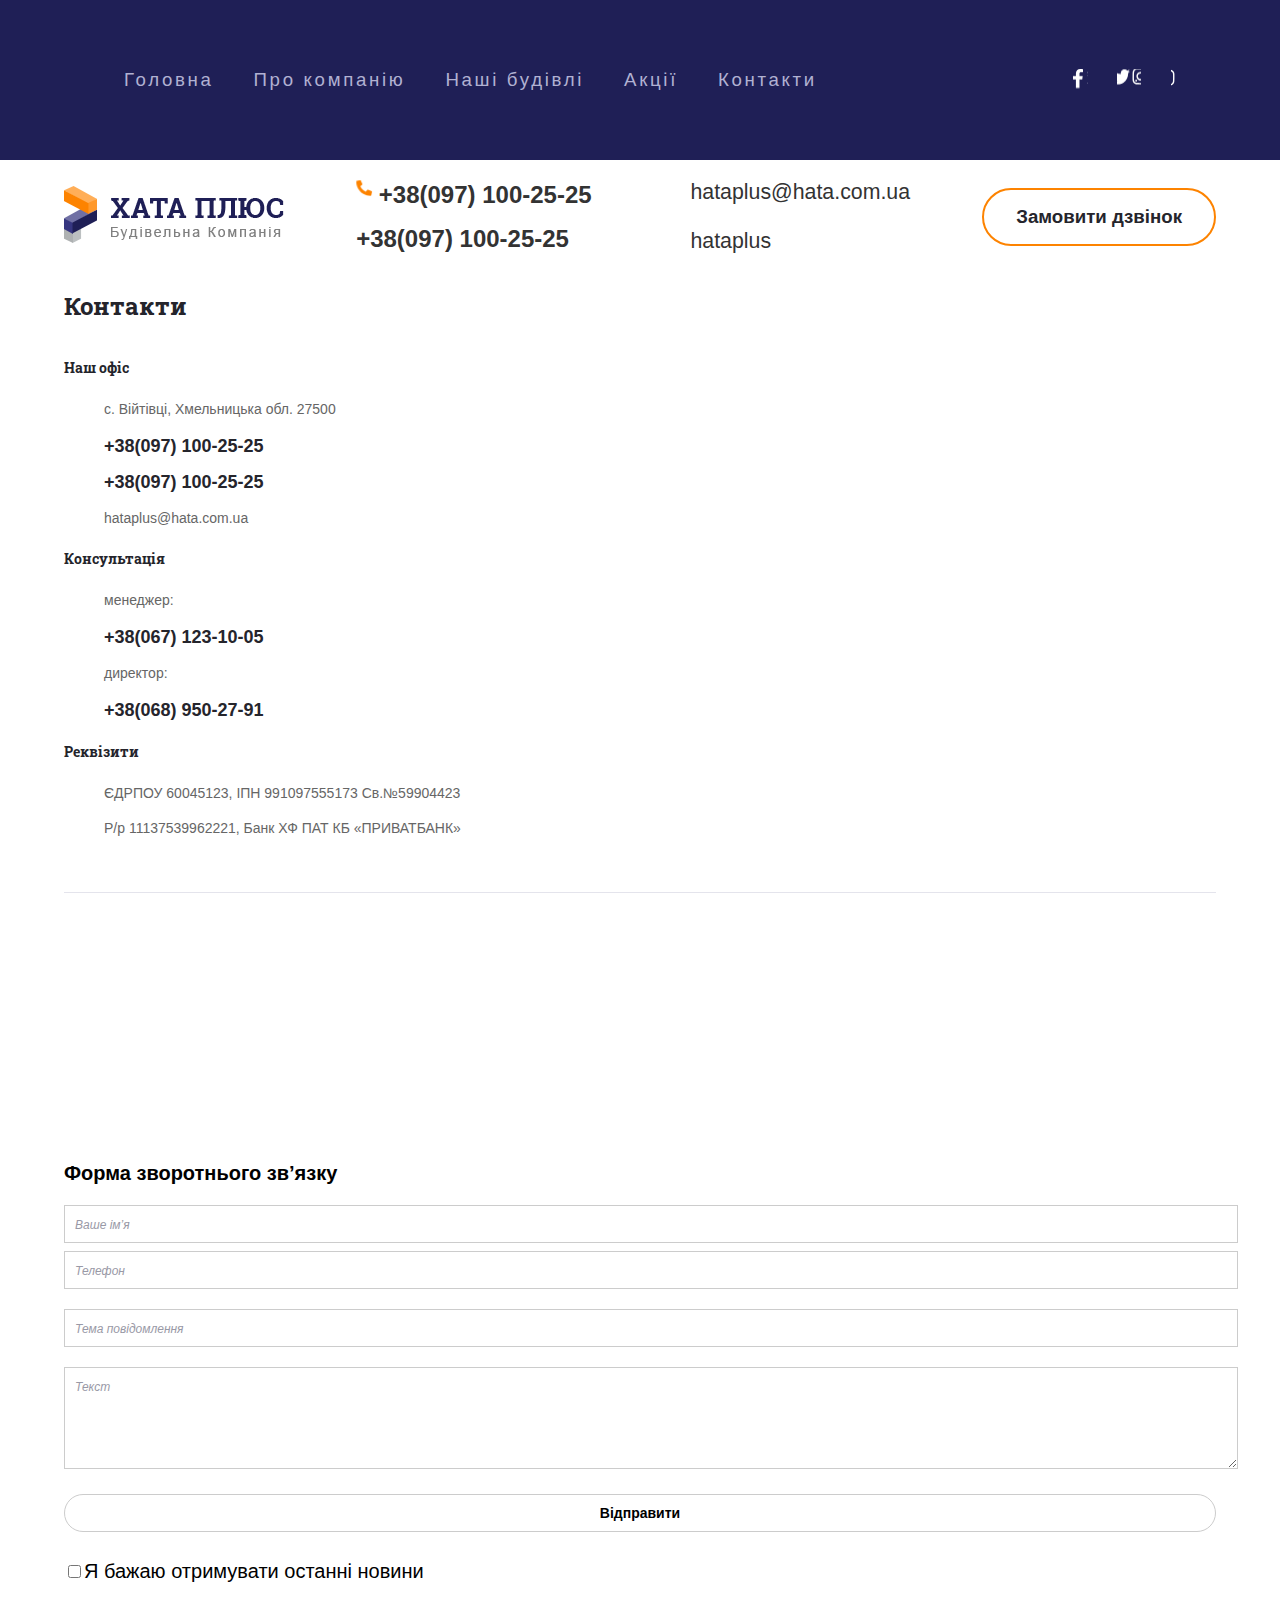
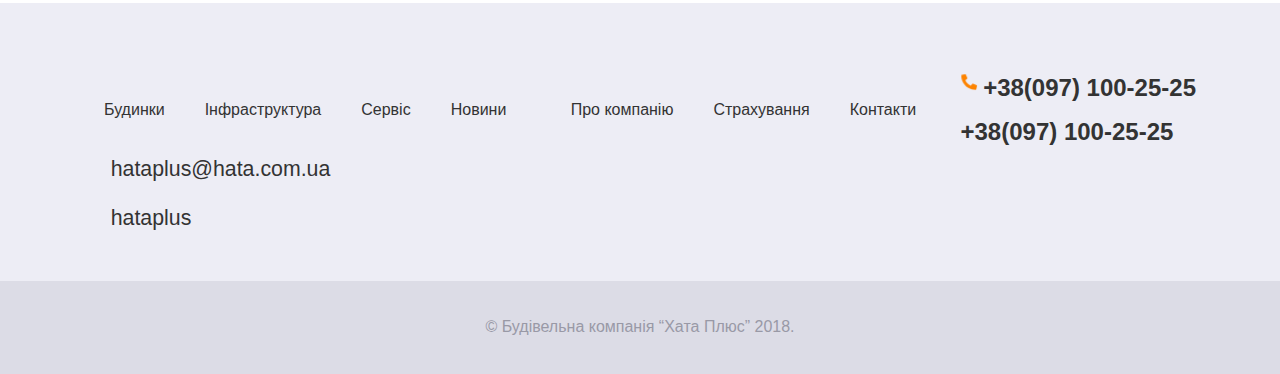
<file: contacts.html>
<!DOCTYPE html>
<html lang="uk">

<head>
    <meta charset="UTF-8">
    <meta name="viewport" content="width=device-width, initial-scale=1.0">
    <title>Document</title>
    <link rel="stylesheet" href="css/general.css">
    <link rel="stylesheet" href="css/contacts.css">
    <link rel="preconnect" href="https://fonts.gstatic.com" crossorigin>
    <link href="https://fonts.googleapis.com/css2?family=Roboto+Slab:wght@100..900&display=swap" rel="stylesheet">
</head>

<body>


    <nav>
        <div class="wrapper">
            <div class="navigation">
                <div class="menu">
                    <ul>
                        <li><a href="index.html">Головна</a></li>
                        <li><a href="#">Про компанію</a></li>
                        <li><a href="#">Наші будівлі</a></li>
                        <li><a href="#">Акції</a></li>
                        <li><a href="contacts.html">Контакти</a></li>
                    </ul>
                </div>
                <div class="social">
                    <ul class="socials">
                        <li><a href="#" class="fb"></a></li>
                        <li><a href="#" class="tw"></a></li>
                        <li><a href="#" class="inst"></a></li>
                    </ul>
                </div>
            </div>
        </div>
    </nav>

    <header>
        <div class="wrapper">
            <div class="header-info">
                <a href="index.html"><img src="img/logo.png" alt="Main Logo"></a>
                <div class="phone">
                    <p><a class="phn" href="#">+38(097) 100-25-25</a></p>
                    <p><a href="#">+38(097) 100-25-25</a></p>
                </div>
                <div class="email">
                    <p><a class="eml" href="#">hataplus@hata.com.ua</a></p>
                    <p><a class="skype" href="#">hataplus</a></p>
                </div>
                <div class="buttoncall">
                    <a href="#">Замовити дзвінок</a>

                </div>
            </div>
        </div>
    </header>

    <main>

        <div class="wrapper">
            <h1>Контакти</h1>
            <div class="contacts">

                <div class="column">
                    <p>Наш офіс</p>
                    <ul>
                        <li>
                            <p class="adress">с. Війтівці, Хмельницька обл. 27500</p>
                        </li>
                        <li class="tel"><a href="#">+38(097) 100-25-25</a></li>
                        <li class="tel"><a href="#">+38(097) 100-25-25</a></li>
                        <li>
                            <p>hataplus@hata.com.ua</p>
                        </li>
                    </ul>
                </div>

                <div class="column">
                    <p>Консультація</p>
                    <ul>
                        <li>
                            <p class="manager">менеджер:</p>
                        </li>
                        <li><a class="" href="#">+38(067) 123-10-05</a></li>
                        <li>
                            <p class="">директор:</p>
                        </li>
                        <li><a class="" href="#">+38(068) 950-27-91</a></li>
                    </ul>
                </div>
                <div class="column">
                    <p>Реквізити</p>
                    <ul>
                        <li>
                            <p class="">ЄДРПОУ 60045123, ІПН 991097555173 Св.№59904423</p>
                        </li>
                        <li>
                            <p>Р/р 11137539962221,
                                Банк ХФ ПАТ КБ «ПРИВАТБАНК»</p>
                        </li>
                    </ul>
                </div>
            </div>
            <div class="flex">
                <div class="map">
                    <iframe
                        src="https://www.google.com/maps/d/u/0/embed?mid=1QhS8-FkCmf5Hhn7Q_5U7PN8dpviXhS8&ehbc=2E312F"></iframe>

                </div>
                <form action="#">
                    <p><b>Форма зворотнього зв’язку</b></p>

                    <p class="flex">
                        <label><input type="text" placeholder="Ваше ім’я"></label>
                        <label><input type="number" placeholder="Телефон"></label>
                    </p>
                    <p class="flex">
                        <label><input type="text" placeholder="Тема повідомлення"></label>
                    </p>
                    <p class="flex">
                        <label><textarea cols="50" rows="5" placeholder="Текст"></textarea></label>
                    </p>
                    <p class="flex submit-line" >
                        <label><input type="submit" value="Відправити"></label>
                        <label><input type="checkbox">Я бажаю отримувати останні новини</label>
                    </p>
                </form>
            </div>
        </div>

        <footer>
            <div class="footer-line">
                <div class="wrapper">
                    <div class="navigation">
                        <div class="bottommenu">
                            <ul>
                                <li><a href="#">Будинки</a></li>
                                <li><a href="#">Інфраструктура</a></li>
                                <li><a href="#">Сервіс</a></li>
                                <li><a href="#">Новини</a></li>
                            </ul>
                        </div>
                        <div class="bottommenu">
                            <ul>
                                <li><a href="#">Про компанію</a></li>
                                <li><a href="#">Страхування</a></li>
                                <li><a href="#">Контакти</a></li>
                            </ul>
                        </div>
                        <div class="phone">
                            <p><a class="phn" href="#">+38(097) 100-25-25</a></p>
                            <p><a href="#">+38(097) 100-25-25</a></p>
                        </div>
                        <div class="email">
                            <p><a class="eml" href="#">hataplus@hata.com.ua</a></p>
                            <p><a class="skype" href="#">hataplus</a></p>
                        </div>
                    </div>
                </div>
            </div>
            <div class="coperate">
                <p>&copy; Будівельна компанія “Хата Плюс” 2018.</p>
            </div>
    </main>
</body>

</html>
</file>
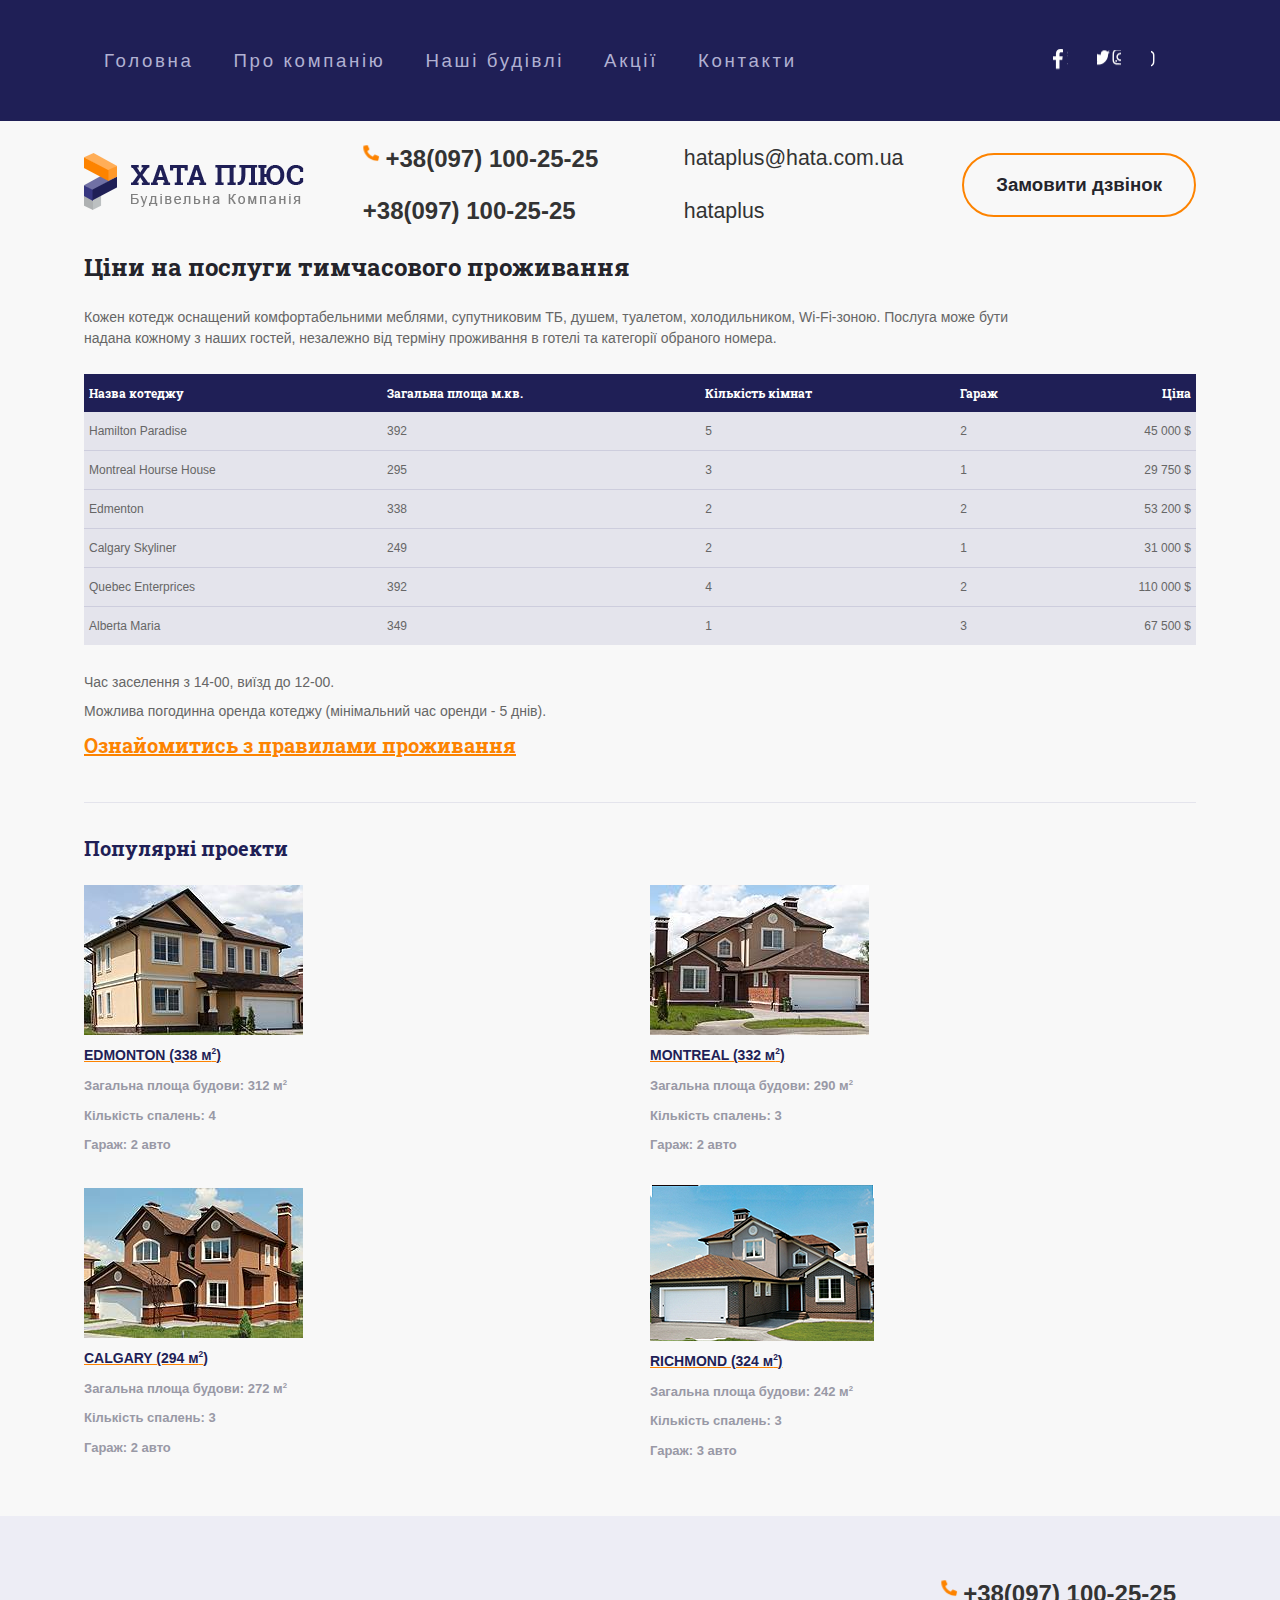
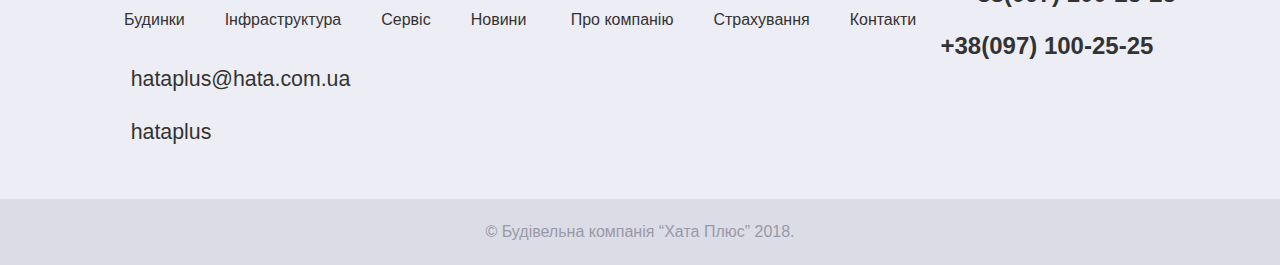
<file: price.html>
<!DOCTYPE html>
<html lang="en">
<head>
    <meta charset="UTF-8">
    <meta name="viewport" content="width=device-width, initial-scale=1.0">
    <title>Document</title>
    <link rel="stylesheet" href="/css/price.css">
    <link rel="stylesheet" href="/css/general.css">
    <link rel="preconnect" href="https://fonts.gstatic.com" crossorigin>
    <link href="https://fonts.googleapis.com/css2?family=Roboto+Slab:wght@100..900&display=swap" rel="stylesheet">
</head>
<body>
    <header>
        <nav>
            <div class="wrapper">
                <div class="navigation">
                    <div class="menu">
                        <ul>
                            <li><a href="index.html">Головна</a></li>
                            <li><a href="#">Про компанію</a></li>
                            <li><a href="#">Наші будівлі</a></li>
                            <li><a href="#">Акції</a></li>
                            <li><a href="contacts.html">Контакти</a></li>
                        </ul>
                    </div>
                    <div class="social">
                        <ul class="socials">
                            <li><a href="#" class="fb"></a></li>
                            <li><a href="#" class="tw"></a></li>
                            <li><a href="#" class="inst"></a></li>
                        </ul>
                    </div>
                </div>
            </div>
        </nav>

        <div class="wrapper">
            <div class="header-info">
                <a href="index.html"><img src="img/logo.png" alt="Main Logo"></a>
                <div class="phone">
                    <p><a class="phn" href="#">+38(097) 100-25-25</a></p>
                    <p><a href="#">+38(097) 100-25-25</a></p>
                </div>
                <div class="email">
                    <p><a class="eml" href="#">hataplus@hata.com.ua</a></p>
                    <p><a class="skype" href="#">hataplus</a></p>
                </div>
                <div class="buttoncall">
                    <a href="#">Замовити дзвінок</a>
                </div>
            </div>
        </div>
    </header>

    <div class="wrapper">
        <main>
            <section class="description">
                <h1>Ціни на послуги тимчасового проживання</h1>
                <p>Кожен котедж оснащений комфортабельними меблями, супутниковим ТБ, душем, туалетом, холодильником,
                    Wi-Fi-зоною. Послуга може бути надана кожному з наших гостей, незалежно від терміну проживання в
                    готелі та категорії
                    обраного номера.</p>
            </section>
            <table>
                <thead>
                    <tr>
                        <th>
                            <p>Назва котеджу</p>
                        </th>
                        <th>
                            <p>Загальна площа м.кв.</p>
                        </th>
                        <th>
                            <p>Кількість кімнат</p>
                        </th>
                        <th>
                            <p>Гараж</p>
                        </th>
                        <th>
                            <p>Ціна</p>
                        </th>
                    </tr>
                </thead>
                <tbody>
                    <tr>
                        <td>
                            <p>Hamilton Paradise</p>
                        </td>
                        <td>
                            <p>392</p>
                        </td>
                        <td>
                            <p>5</p>
                        </td>
                        <td>
                            <p>2</p>
                        </td>
                        <td>
                            <p>45 000 $</p>
                        </td>
                    </tr>
                    <tr>
                        <td>
                            <p>Montreal Hourse House</p>
                        </td>
                        <td>
                            <p>295</p>
                        </td>
                        <td>
                            <p>3</p>
                        </td>
                        <td>
                            <p>1</p>
                        </td>
                        <td>
                            <p>29 750 $</p>
                        </td>
                    </tr>
                    <tr>
                        <td>
                            <p>Edmenton</p>
                        </td>
                        <td>
                            <p>338</p>
                        </td>
                        <td>
                            <p>2</p>
                        </td>
                        <td>
                            <p>2</p>
                        </td>
                        <td>
                            <p>53 200 $</p>
                        </td>
                    </tr>
                    <tr>
                        <td>
                            <p>Calgary Skyliner</p>
                        </td>
                        <td>
                            <p>249</p>
                        </td>
                        <td>
                            <p>2</p>
                        </td>
                        <td>
                            <p>1</p>
                        </td>
                        <td>
                            <p>31 000 $</p>
                        </td>
                    </tr>
                    <tr>
                        <td>
                            <p>Quebec Enterprices</p>
                        </td>
                        <td>
                            <p>392</p>
                        </td>
                        <td>
                            <p>4</p>
                        </td>
                        <td>
                            <p>2</p>
                        </td>
                        <td>
                            <p>110 000 $</p>
                        </td>
                    </tr>
                    <tr>
                        <td>
                            <p>Alberta Maria</p>
                        </td>
                        <td>
                            <p>349</p>
                        </td>
                        <td>
                            <p>1</p>
                        </td>
                        <td>
                            <p>3</p>
                        </td>
                        <td>
                            <p>67 500 $</p>
                        </td>
                    </tr>
                </tbody>
            </table>
            <article>
                <p>Час заселення з 14-00, виїзд до 12-00.</p>
                <p>Можлива погодинна оренда котеджу (мінімальний час оренди - 5 днів).</p>
                <h2><a href="#">Ознайомитись з правилами проживання</a></h2>
            </article>
            <section class="popular">
                <h2>Популярні проекти</h2>
                <div class="examples">
                    <figure class="edmonton">
                        <img src="img/edmonton.jpg" alt="first house">
                        <a href="#">
                            <h2>EDMONTON (338 м<sup>2</sup>)</h2>
                        </a>
                        <p>Загальна площа будови: 312 м<sup>2</sup></p>
                        <p>Кількість спалень: 4</p>
                        <p>Гараж: 2 авто</p>
                    </figure>
                    <figure class="montreal">
                        <img src="img/montreal.jpg" alt="second house">
                        <a href="#">
                            <h2>MONTREAL (332 м<sup>2</sup>)</h2>
                        </a>
                        <p>Загальна площа будови: 290 м<sup>2</sup> </p>
                        <p> Кількість спалень: 3</p>
                        <p>Гараж: 2 авто</p>
                    </figure>
                    <figure class="calgary">
                        <img src="img/calgary.jpg" alt="third house">
                        <a href="#">
                            <h2>CALGARY (294 м<sup>2</sup>)</h2>
                        </a>
                        <p>Загальна площа будови: 272 м<sup>2</sup> </p>
                        <p> Кількість спалень: 3</p>
                        <p>Гараж: 2 авто</p>
                    </figure>
                    <figure class="richmond">
                        <img src="img/richmond.jpeg" alt="fourth house">
                        <a href="#">
                            <h2>RICHMOND (324 м<sup>2</sup>)</h2>
                        </a>
                        <p>Загальна площа будови: 242 м<sup>2</sup></p>
                        <p>Кількість спалень: 3</p>
                        <p>Гараж: 3 авто</p>
                    </figure>
                </div>
            </section>
        </main>
    </div>
    <footer>

        <div class="footer-line">
            <div class="wrapper">
                <div class="navigation">
                    <div class="bottommenu">
                        <ul>
                            <li><a href="#">Будинки</a></li>
                            <li><a href="#">Інфраструктура</a></li>
                            <li><a href="#">Сервіс</a></li>
                            <li><a href="#">Новини</a></li>
                        </ul>
                    </div>
                    <div class="bottommenu">
                        <ul>
                            <li><a href="#">Про компанію</a></li>
                            <li><a href="#">Страхування</a></li>
                            <li><a href="#">Контакти</a></li>
                        </ul>
                    </div>
                    <div class="phone">
                        <p><a class="phn" href="#">+38(097) 100-25-25</a></p>
                        <p><a href="#">+38(097) 100-25-25</a></p>
                    </div>
                    <div class="email">
                        <p><a class="eml" href="#">hataplus@hata.com.ua</a></p>
                        <p><a class="skype" href="#">hataplus</a></p>
                    </div>
                </div>
            </div>
        </div>

        <div class="coperate">

            <p>&copy; Будівельна компанія “Хата Плюс” 2018.</p>

        </div>
    </footer>

    
</body>
</html>
</file>
<file: css/general.css>
/* * {
    margin: 0;
    padding: 0;
    box-sizing: border-box;
} */

/* 1rem = 15px */
html {
    font-size: 1px;
}

body {
    margin: 0;
    font-family: Arial, sans-serif;
}

.wrapper {
    margin: auto;
    width: 80%;
    max-width: 75em;
}
#menu{
    display:none;
    }
    #menu.show{
      display:block;
    }
    
    #menuToggle span
    {
      display: block;
      width: 33px;
      height: 4px;
      margin-bottom: 5px;
      position: relative;
      
      background: #cdcdcd;
    /*   border-radius: 3px; */
      
      z-index: 1;
      
      transform-origin: 0px 0px;
      
      transition: transform 0.5s cubic-bezier(0.77,0.2,0.05,1.0),
                    background 0.5s cubic-bezier(0.77,0.2,0.05,1.0),
                  opacity 0.55s ease;
    }
    
    #menuToggle span:first-child
    {
      transform-origin: 0% 0%;
    }
    
    #menuToggle span:nth-last-child(2)
    {
      transform-origin: 0% 100%;
    }
    #menuToggle.change span
    {
      opacity: 1;
      transform: rotate(45deg) translate(-4px, -4px);
      background: #232323;
    }
    #menuToggle.change span:nth-last-child(3)
    {
      opacity: 0;
      transform: rotate(0deg) scale(0.2, 0.2);
    }
    #menuToggle.change span:nth-last-child(2)
    {
      transform: rotate(-45deg) translate(0, -1px);
    }
    #menuToggle.change
    {
      transform: none;
    }
    
    /*
     * Make this absolute positioned
     * at the top left of the screen
     */
    #menu
    {
      position: absolute;
      width: 300px;
      margin: -100px 0 0 -50px;
      padding: 50px;
      
      background: #1f1f56;
      list-style-type: none;
      padding-top: 125px;
      -webkit-font-smoothing: antialiased;
      /* to stop flickering of text in safari */
      
      transform-origin: 0% 0%;
      transform: translate(0%, 0%); 
      
      transition: transform 0.5s cubic-bezier(0.77,0.2,0.05,1.0);
    }
    
    #menu li
    {
      padding: 10px 0;
      font-size: 22px;
    }
    

li {
    list-style: none;
}

sup {
    font-size: 0.6em;
}

nav {
    padding: 1.33rem 0;
    /* 20px */
    background-color: #1f1f56;
}

.navigation {
    display: flex;
    justify-content: space-between;
    flex-wrap: wrap;
}

.menu ul {
    display: flex;
    justify-content: space-between;
    column-gap: 2rem;
    /* 30px */
    align-items: center;
}

.menu a {
    color: #b1b1d2;
    font-size: 0.9333rem;
    /* 14px */
    letter-spacing: 0.1333rem;
    /* 2px */
    text-decoration: none;
    transition: 0.3s;
}

.menu li:hover a,
.email p:hover a,
.phone p:hover a {
    color: #fd8300;
}

.social ul {
    display: flex;
    justify-content: space-between;
    column-gap: 1.4667rem;
    /* 22px */
    align-items: center;
}

.socials a {
    display: block;
    background: url(../img/social.png);
    transition: 0.3s;
}

a.fb {
    width: 0.8rem;
    /* 12px */
    height: 1.3333rem;
    /* 20px */
    background-position: 0 0;
}

a.tw {
    width: 1.2rem;
    /* 18px */
    height: 1.0667rem;
    /* 16px */
    background-position: -1rem -0.1333rem;
    /* -15px -2px */
}

a.inst {
    width: 1.2667rem;
    /* 19px */
    height: 1.2rem;
    /* 18px */
    background-position: -2.4rem 0;
    /* -36px 0 */
}

.fb:hover {
    background-position: 0 -1.6667rem;
    /* -25px */
}

.tw:hover {
    background-position: -0.9333rem -1.6667rem;
    /* -25px */
}

.inst:hover {
    background-position: -2.4rem -1.6667rem;
    /* -25px */
}

.header-info {
    display: flex;
    position: relative;
    justify-content: space-between;
    align-items: center;
    padding: 2rem 0;
    /* 30px */
}

.header-info:before {
    content: '';
    position: absolute;
    width: 0.0667rem;
    /* 1px */
    height: 3.4rem;
    /* 51px */
    background-color: #e4e4ec;
    top: calc(50% - 1.6667rem);
    /* 25px */
    left: 50%;
}

.phone {
    display: flex;
    flex-direction: column;
    align-items: flex-end;
    row-gap: 0.8rem;
    /* 12px */
}

a.phn:before {
    content: "";
    display: inline-block;
    /* position: relative; */
    top: 0.1333rem;
    /* 2px */
    left: -0.7333rem;
    /* 11px */
    width: 1.1333rem;
    /* 17px */
    height: 1.1333rem;
    /* 17px */
    background: url(../img/phn.png) no-repeat;
    background-position: -0.1333rem -0.1333rem;
    /* -2px -2px */
}

.phone a {
    color: #25252c;
    font-size: 1.2rem;
    /* 18px */
    font-weight: bold;
    text-decoration: none;
    transition: 0.5s;
}

.email {
    display: flex;
    flex-direction: column;
    row-gap: 0.8rem;
    /* 12px */
}

.email a {
    color: #25252c;
    font-size: 1.0667rem;
    /* 16px */
    text-decoration: underline;
    transition: 0.3s;
}

a.eml:before {
    content: "";
    display: inline-block;
    position: relative;
    top: 0.3333rem;
    /* 5px */
    /* left: -0.7333rem;  */
    width: 1.3333rem;
    /* 20px */
    height: 0.8667rem;
    /* 13px */
    background: url(../img/social.png) no-repeat;
    background-position: -6.4rem -3.7333rem;
    /* -96px -56px */
}

a.skype {
    text-decoration: none;
}

a.skype:before {
    content: "";
    display: inline-block;
    position: relative;
    top: 0.3333rem;
    /* 5px */
    left: -0.7333rem;
    /* 11px */
    width: 1.3333rem;
    /* 20px */
    height: 1.3333rem;
    /* 20px */
    background: url(../img/social.png) no-repeat;
    background-position: -8.2rem -3.4667rem;
    /* -123px -52px */
}

.buttoncall a {
    display: inline-block;
    padding: 0.9333rem 2rem;
    /* 14px 30px */
    color: #25252c;
    font-size: 1.0667rem;
    /* 16px */
    font-weight: bold;
    text-decoration: none;
    border: 0.1333rem solid #fd8300;
    /* 2px */
    border-radius: 1.6667rem;
    /* 25px */
    transition: 0.3s;
}

.buttoncall a:hover {
    background-color: #fd8300;
}

.footer-line {
    padding: 2.8667rem 0 2rem;
    /* 43px 0 30px */

}

.bottommenu a {
    color: #666;
    font-size: 0.9333rem;
    /* 14px */
    line-height: 1.7333rem;
    /* 26px */
    text-decoration: none;
    transition: 0.3s;
}

.bottommenu li:hover a {
    color: #fd8300;
    text-decoration: underline;
    transition: 0.3s;
}

.coperate {
    padding: 1.0667rem;
    /* 16px */
    text-align: center;
    background-color: #e4e4ec solid;

}

.coperate p {
    color: #9999a6;
    font-size: 0.8667rem;
    /* 13px */
    text-align: center;
}

body {
    font-family: Arial, sans-serif;
    margin: 0;
    padding: 0;
}

.navigation .flex {
    display: flex;
    align-items: center;
}

/* .navigation  {
    width: 100%;
    box-sizing: border-box;
    padding: 10px;

} */

.bottommenu {
    margin-bottom: 20px;
}

.bottommenu ul {
    list-style-type: none;
    padding: 0;
}

.bottommenu ul li {
    margin: 5px 0;
}

.bottommenu ul li a {
    text-decoration: none;
    color: #333;
    display: block;
    padding: 10px;
    border-radius: 5px;
}

.phone,
.email {
    margin-bottom: 20px;
}

.phone p,
.email p {
    margin: 5px 0;
}

.phone a,
.email a {
    text-decoration: none;
    color: #333;
    display: block;
    padding: 10px;

    border-radius: 5px;
}


@media screen and (min-width: 426px) {
    .navigation {
        display: flex;
        justify-content: space-between;
        padding: 20px;
    }

    .bottommenu {
        margin-bottom: 0;
    }

    .bottommenu ul {
        display: flex;
    }

    .bottommenu ul li {
        margin: 0 10px;
    }

    .phone,
    .email {
        margin-bottom: 0;
        display: flex;
        flex-direction: column;
        justify-content: center;
        align-items: flex-start;
    }

    .phone a,
    .email a {
        display: inline;
        padding: 0;
        background-color: transparent;
    }

    .phone p,
    .email p {
        margin: 0;
    }
}


@media (min-width: 426px) {
    .navigation {
        display: flex;
        justify-content: space-between;
        align-items: flex-start;
        padding: 20px;
    }

    .bottommenu {
        margin-bottom: 0;
    }

    .bottommenu ul {
        display: flex;
    }

    .bottommenu ul li {
        margin: 0 10px;
    }

    .phone,
    .email {
        margin-bottom: 0;
        display: flex;
        flex-direction: column;
        justify-content: center;
        align-items: flex-start;
    }

    .phone a,
    .email a {
        display: inline;
        padding: 0;
        background-color: transparent;
    }

    .phone p,
    .email p {
        margin: 0;
    }
}


/* Адаптивний дизайн для мобільних пристроїв */
@media screen and (max-width: 768px) {
    html {
        font-size: 14px;
        /* Зменшити базовий розмір шрифту на маленьких екранах */

    }

    .wrapper {
        width: 90%;
    }

    .navigation {
        flex-direction: column;
        align-items: center;
    }


    .menu ul {
        flex-direction: column;
        row-gap: 1rem;
        /* Додаємо відстань між елементами меню */

    }

    .header-info {
        flex-direction: column;
        row-gap: 1rem;
        padding: 1rem 0;
        /* Зменшити відстань всередині заголовку */
    }

    .header-info:before {
        display: none;
        /* Прибрати вертикальну лінію на маленьких екранах */
    }

    .email {
        padding: auto;
    }


    .buttoncall a {
        padding: 0.8rem 1.6rem;
        /* Зменшити відстань всередині кнопок */
        font-size: 0.9333rem;
        /* Зменшити розмір шрифту кнопок */
    }

    .examples {
        align-items: center;
    }

    .footer-line {
        padding: 2rem 0 1.5rem;
        /* Зменшити відстань всередині футера */
    }

    .bottommenu a {
        font-size: 0.8rem;
        /* Зменшити розмір шрифту для посилань у футері */
    }

    .coperate p {
        font-size: 0.8rem;
        /* Зменшити розмір шрифту для копірайту */
    }
}

@media screen and (max-width: 1024px) {
    html {
        font-size: 14px;
    }

    .wrapper {
        width: 90%;
    }

    .navigation {
        align-items: center;
    }

    .menu ul {
   
        row-gap: 1rem;
    }

    .header-info {
     
        row-gap: 1rem;
        padding: 1rem 0;
    }

    .header-info:before {
        display: none;
    }

    .buttoncall a {
        padding: 0.8rem 1.6rem;
        font-size: 0.9333rem;
    }

    .examples {
      
        align-items: center;
    }

    .footer-line {
        padding: 2rem 0 1.5rem;
    }

    .bottommenu a {
        font-size: 0.8rem;
    }

    .coperate p {
        font-size: 0.8rem;
    }

    th p,
    td p {
        padding: 10px 5px;
        font-size: 12px;
    }
    
    table {
        overflow-x: auto;
    }
}

@media screen and (max-width: 1440px) {
    html {
        font-size: 20px;
    }

    .wrapper {
        width: 90%;
    }

    .navigation {
        align-items: center;

    }

    .menu ul {
        row-gap: 1rem;
    }

    .header-info {
        row-gap: 1rem;
        padding: 1rem 0;
    }

    .header-info:before {
        display: none;
    }

    .buttoncall a {
        padding: 0.8rem 1.6rem;
        font-size: 0.9333rem;
    }

    .examples {
        align-items: center;
    }

    .footer-line {
        padding: 2rem 0 1.5rem;
    }

    .bottommenu a {
        font-size: 0.8rem;
    }

    .coperate p {
        font-size: 0.8rem;
    }

    th p,
    td p {
        padding: 10px 5px;
        font-size: 12px;
    }
    
    table {
        overflow-x: auto;
    }
}

@media screen and (min-width: 321px) {
    .navigation {
        display: flex;
        justify-content: space-between;
        /* align-items: flex-start; */
        padding: 20px;
    }

    .bottommenu {
        margin-bottom: 0;
    }

    .bottommenu ul {
        display: flex;
    }

    .bottommenu ul li {
        margin: 0 10px;
    }

    .phone,
    .email {
        margin-bottom: 0;
        display: flex;
        flex-direction: column;
        justify-content: center;
        /* align-items: flex-start; */
    }

    .phone a,
    .email a {
        display: inline;
        padding: 0;
        background-color: transparent;
    }

    .phone p,
    .email p {
        margin: 0;
    }

    .phone a,
    .email a {
        display: inline;
        padding: 0;
        background-color: transparent;
    }

    .phone p,
    .email p {
        margin: 0;
    }

    a.phn:before {
        content: "";
        display: inline-block;
        /* position: relative; */
        top: 0.1333rem;
        /* 2px */
        /* left: -0.7333rem;  */
        width: 1.1333rem;
        /* 17px */
        height: 1.1333rem;
        /* 17px */
        background: url(../img/phn.png) no-repeat;
        background-position: -0.1333rem -0.1333rem;
        /* -2px -2px */
    }


}
</file>
<file: css/contacts.css>
.wrapper {
    display: flex;
    flex-direction: column;
    flex-wrap: wrap;
}



sup {
    font-size: 0.6rem;
}

h1 {
    margin-bottom: 22px;
    font-size: 24px;
    color: #24242b;
    font-weight: 700;
    font-family: "Roboto Slab";
}

.column > p {
    margin-bottom: 22px;
    font-size: 14px;
    color: #24242b;
    font-weight: 700;
    font-family: "Roboto Slab";
}

.adress {
    font-size: 14px;
    line-height: 21px;
    margin-bottom: 14px;
    color: #666666;
    font-family: "Arial";
}

.tel {
    font-size: 18px;
    line-height: 24px;
    margin-bottom: 12px;
    color: #25252c;
    font-weight: bold;
    font-family: "Arial";
}

.manager {
    margin-bottom: 14px;
}

.column li p {
    font-size: 14px;
    line-height: 21px;
    color: #666;
    font-family: Arial;
}

.column a {
    font-size: 18px;
    line-height: 24px;
    color: #25252c;
    font-weight: bold;
    font-family: Arial;
    text-decoration: none;
}

.contacts {
    padding-bottom: 33px;
    margin-bottom: 14px;
    border-bottom: 1px #e4e4ec solid;
}

.flex {
    display: block;
}

.map,
form {
    width: 100%;
    margin-bottom: 20px;
}

.map {
    overflow: hidden;
}

iframe {
    margin-top: -70px;
    width: 100%;
    height: 300px;
    border: none;
}

form p {
    margin-bottom: 10px;
}

label {
    display: block;
    margin-bottom: 8px;
}

label input:not([type=checkbox]),
label textarea {
    width: 100%;
    padding: 10px;
    background-color: #fff;
    border: 1px solid #ccc;
    font-size: 14px;
}

input::placeholder,
textarea::placeholder {
    font-size: 12px;
    line-height: 18px;
    color: #9999a6;
    font-style: italic;
    font-family: "Arial";
}

[type=submit] {
    display: inline-block;
    padding: 12px 20px;
    color: black;
    font-size: 14px;
    font-weight: bold;
    font-family: "Arial";
    text-decoration: none;
    border: 2px solid #fd8300;
    border-radius: 31px;
    transition: .3s;
    background-color: #fd8300;
    text-align: center;
    margin-bottom: 20px;
}

[type=submit]:hover {
    background-color: #fff;
    color: #fd8300;
}

.footer-line{
    background-color: #ededf5;
}

.coperate {
    background-color: #dcdce6;
}

@media  (max-width: 425px) {
    .wrapper {
        display: block; /* Зміна на блочний вигляд для мобільних */
    }

    h1 {
        margin-bottom: 18px; /* Зменшення відступу між заголовками на мобільних */
        font-size: 20px; /* Зменшення розміру шрифту заголовків на мобільних */
    }

    .column > p {
        margin-bottom: 18px; /* Зменшення відступу між абзацами на мобільних */
        font-size: 12px; /* Зменшення розміру шрифту абзаців на мобільних */
    }

    .adress {
        font-size: 12px; /* Зменшення розміру шрифту адреси на мобільних */
        line-height: 18px; /* Зменшення міжрядкового інтервалу адреси на мобільних */
        margin-bottom: 12px; /* Зменшення відступу між елементами на мобільних */
    }

    .tel {
        font-size: 16px; /* Зменшення розміру шрифту телефону на мобільних */
        line-height: 22px; /* Зменшення міжрядкового інтервалу телефону на мобільних */
        margin-bottom: 10px; /* Зменшення відступу між елементами на мобільних */
    }

    .manager {
        margin-bottom: 12px; /* Зменшення відступу між менеджерами на мобільних */
    }

    .column li p {
        font-size: 12px; /* Зменшення розміру шрифту списку на мобільних */
        line-height: 18px; /* Зменшення міжрядкового інтервалу списку на мобільних */
    }

    .column a {
        font-size: 16px; /* Зменшення розміру шрифту посилань на мобільних */
        line-height: 22px; /* Зменшення міжрядкового інтервалу посилань на мобільних */
    }

    .contacts {
        padding-bottom: 28px; /* Зменшення відступу внизу контактів на мобільних */
        margin-bottom: 10px; /* Зменшення відступу між контактами на мобільних */
    }

    .map,
    form {
        width: 100%; /* Займати всю ширину контейнера на мобільних */
        margin-bottom: 16px; /* Зменшення відступу між картами і формами на мобільних */
    }

    iframe {
        margin-top: -60px; /* Зміна відступу вгору для карти на мобільних */
        height: 250px; /* Зменшення висоти карти на мобільних */
    }

    form p {
        margin-bottom: 8px; /* Зменшення відступу між елементами форми на мобільних */
    }

    label {
        margin-bottom: 6px; /* Зменшення відступу між елементами на мобільних */
    }

    label input:not([type=checkbox]),
    label textarea {
        padding: 8px; /* Зменшення відступів від країв для введення на мобільних */
        font-size: 12px; /* Зменшення розміру шрифту для введення на мобільних */
    }

    input::placeholder,
    textarea::placeholder {
        font-size: 10px; /* Зменшення розміру підказки для введення на мобільних */
        line-height: 16px; /* Зменшення міжрядкового інтервалу підказки на мобільних */
    }

    [type=submit] {
        padding: 10px 16px; /* Зменшення розміру поля введення для кнопки на мобільних */
        margin-bottom: 16px; /* Зменшення відступу між кнопкою і нижнім відступом форми на мобільних */
    }

    .navigation {
        display: flex;
        justify-content: space-between;
        flex-wrap: wrap;
    }
}
</file>
<file: css/price.css>
* {
    margin: 0;
    padding: 0;
    box-sizing: border-box;
    
}

html {
    font-size: 1px; /* Загальний розмір шрифту для  обчислень */
    overflow-x: hidden;
}

body {
    margin: 0;
    font-family: Arial, sans-serif;
    background-color: #f8f8f8;
    color: #24242b;
    font-size: 16px; /* Загальний розмір шрифту */
    line-height: 1.5;
    overflow-x: hidden; /* Заборона горизонтального скролу */
}

.wrapper {
    margin: auto;
    width: 80%; /* Загальна ширина контенту */
    max-width: 75em;
    padding: 0 20px; /* Додатковий відступи по краях  */
}

li {
    list-style: none;
}

sup {
    font-size: 0.6em;
}

h1 {
    margin-bottom: 22px;
    font-size: 24px;
    font-weight: 700;
    font-family: "Roboto Slab", sans-serif;
}

.description p {
    margin-bottom: 25px;
    max-width: 85%;
    font-size: 14px;
    color: #666666;
    font-family: Arial, sans-serif;
}

table {
    margin-bottom: 27px;
    width: 100%;
    border-collapse: collapse;
    border-radius: 3px;
    overflow-x: auto; /* Горизонтальний скрол на малих екранах */
}

th p {
    padding: 15px 10px;
    background: #1f1f56;
    font-size: 14px;
    color: #fff;
    font-weight: 700;
    text-align: left;
    font-family: "Roboto Slab", sans-serif;
}

td p {
    padding: 12px 10px;
    font-size: 14px;
    color: #666;
    font-family: Arial, sans-serif;
    border-bottom: 1px #cdcddd solid;
    background: #e4e4ec;
    transition: .2s;
}

tr:last-child td p {
    border: none;
}

tr td:last-child {
    text-align: end;
}

tr th:last-child p {
    text-align: end;
}

tbody tr:hover p {
    color: #fff;
    background: #fd8300;
}

article {
    border-bottom: 1px #e4e4ec solid;
    padding-bottom: 20px;
}

article p {
    margin-bottom: 8px;
    font-size: 14px;
    color: #666666;
    font-family: Arial, sans-serif;
}

h2 {
    margin-bottom: 22px;
    font-size: 20px;
    color: #1f1f56;
    font-weight: bold;
    font-family: "Roboto Slab", sans-serif;
}

h2 a {
    text-decoration: underline;
    color: #fd8300;
}

h2 a:hover {
    text-decoration: none;
}

.popular {
    padding: 30px 0 46px;
}

.popular p {
    margin-bottom: 10px;
    font-size: 28px;
    font-weight: 700;
    font-family: "Roboto Slab", sans-serif;
}

.examples {
    display: flex;
    flex-wrap: wrap;
    gap: 20px;
}

.examples figure {
    width: calc(50% - 10px);
}

.examples h2 {
    margin-bottom: 10px;
    font-size: 14px;
    font-weight: bold;
    color: #1f1f56;
    font-family: Arial, sans-serif;
}

.examples a {
    text-decoration: underline;
    color: #fd8300;
}

.examples a:hover {
    text-decoration: none;
}

.examples p {
    color: #9999a6;
    font-size: 13px;
    font-family: Arial, sans-serif;
}

.examples img {
    display: block;
    margin-bottom: 10px;
    height: auto;
    max-width: 100%;
}

.footer-line{
    background-color: #ededf5;
}

.coperate {
    background-color: #dcdce6;
}



@media (max-width: 1024px) {
    .wrapper {
        padding: 0 15px; /* Зменшення відступів по краях для менших екранів */
    }
    
    h1 {
        font-size: 22px; /* Зменшення розміру заголовку на менших екранах */
    }
    
    .description p {
        max-width: 100%; /* Зміна максимальної ширини для опису */
    }
    
    table {
        overflow-x: auto; /* Прокрутка таблиці на малих екранах */
    }
    
    th p,
    td p {
        padding: 12px 8px; /* Зменшення відступів у клітинках таблиці */
        font-size: 12px; /* Зменшення розміру тексту в таблиці */
    }
}

@media (max-width: 768px) {
    h1 {
        font-size: 20px; /* Додаткове зменшення розміру заголовку на невеликих екранах */
    }
    
    .description p {
        font-size: 13px; /* Зменшення розміру тексту опису */
    }
    
    .examples figure {
        width: 100%; /* Розмір картинок в ряду на малих екранах */
    }

     th p,
    td p {
        padding: 10px 5px;
        font-size: 12px;
    }
}

@media (max-width: 480px) {
    th p,
    td p {
        padding: 8px 5px;
        font-size: 10px;
    }

    table {
        overflow-x: auto; /* Забезпечення горизонтального скролу */
        display: block;
    }

    th, td {
        white-space: nowrap; /* Заборона переносу тексту в комірках */
    }
}
</file>
